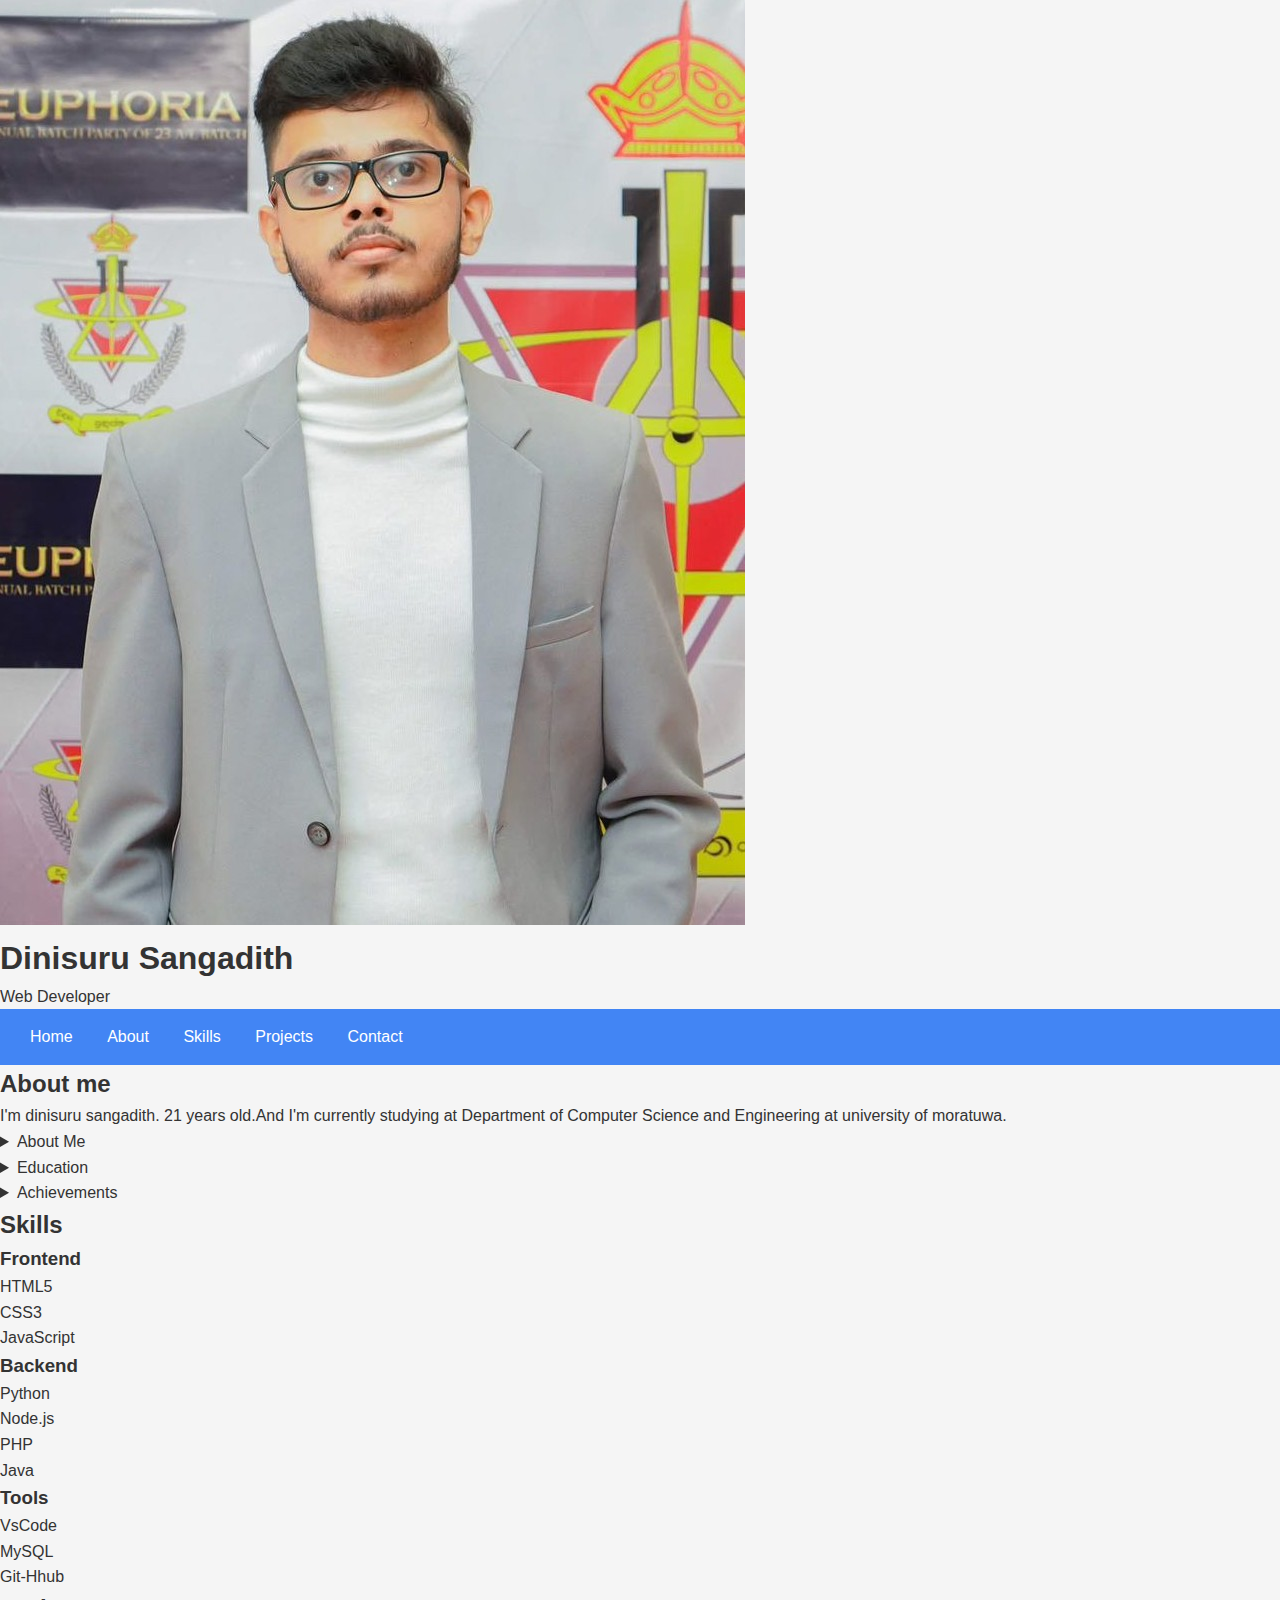
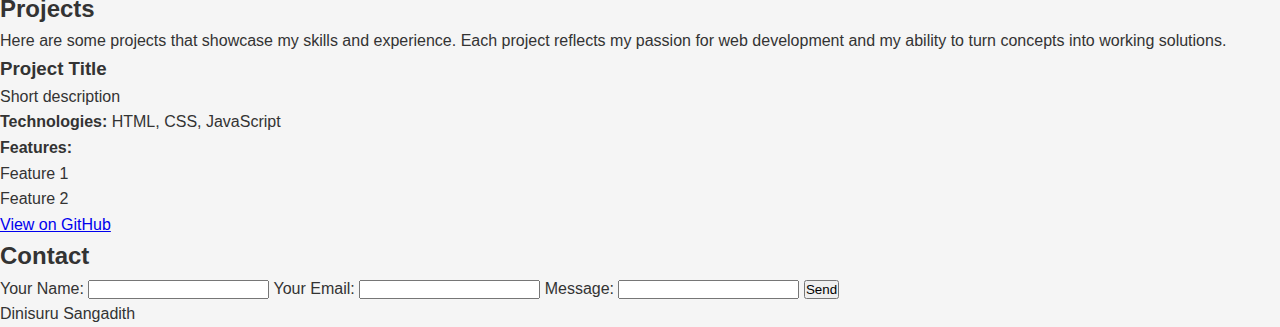
<file: Task 01/submissions/Dinisuru_Sangadith/index.html>
<!DOCTYPE html>
<html lang="en">
<head>
	<meta charset="UTF-8">
	<meta name="viewport" content="width=device-width,initial-scale=1.0">
	<title>My Portfolio</title>
	<link rel="stylesheet" href="style.css">
	<img src="images/profile.jpeg" alt="Dinisuru Sangadith" class="profile-image">
	<h1>Dinisuru Sangadith</h1>
	<p>Web Developer</p>
</head>
<body>
	<nav>
		
		<a href="#home">Home</a>
		<a href="#about">About</a>
		<a href="#skills">Skills</a>
		<a href="#projects">Projects</a>
		<a href="#contact">Contact</a>
	</nav>
	<header></header>
	<main>
		<section id="about">
				<h2>About me</h2>
				<p>I'm dinisuru sangadith. 21 years old.And I'm currently studying at Department of Computer Science and Engineering at university of moratuwa.</p>
				<details>
				<summary>About Me</summary>
				<div>
					<p>I'm dinisuru sangadith. 21 years old</p>
				</div>
				</details>
				<details>
				<summary>Education</summary>
				<div>
					 <p><strong>University:</strong> University of Moratuwa</p>
 					<p><strong>Degree:</strong> B.Sc. Computer Science</p> 
					<p><strong>Semester:</strong> 2nd</p>
				</div>
				</details>
				<details>
				<summary>Achievements</summary>
				<ul>
					<li>Winner- Enigma 2025</li>
					<li>Team Lead- SMILE LABS</li>
				</ul>
				</details>
					
		</section>

		<section id="skills">
				<h2>Skills</h2>
				<h3>Frontend</h3>
				<ul>
					<li>HTML5</li>
					<li>CSS3</li>
					<li>JavaScript</li>
				</ul>
				<h3>Backend</h3>
				<ul>
					<li>Python</li>
					<li>Node.js</li>
					<li>PHP</li>
					<li>Java</li>
				</ul>
				<h3>Tools</h3>

				<ul>
					<li>VsCode</li>
					<li>MySQL</li>
					<li>Git-Hhub</li>
				</ul>
		</section>

		<section id="projects">
				<h2>Projects</h2>
				<p>Here are some projects that showcase my skills and experience. Each project reflects my passion for web development and my ability to turn concepts into working solutions.</p>
				<article class="Project-card">
				

				<h3>Project Title</h3>
				<p>Short description</p>
				<p><strong>Technologies:</strong> HTML, CSS, JavaScript</p>
				<p><strong>Features:</strong></p>
				<ul>
				<li>Feature 1</li>
				<li>Feature 2</li>
				</ul>
				<a href="https://github.com/yourname/project">View on GitHub</a>
 </article>
		</section>
		
		<section id="contact">
				<h2>Contact</h2>
				<form>
					<label for="name">Your Name:</label>
					<input type="text" id="name" name="name">
					<label for="email">Your Email:</label>
					<input type="email" id="email" name="email">
					<label for="message">Message:</label>
					<input type="email" id="email" name="email">
					<button type="submit">Send</button>


				

						
	</main>
	<footer>Dinisuru Sangadith</footer>
</body>
</html>
</file>
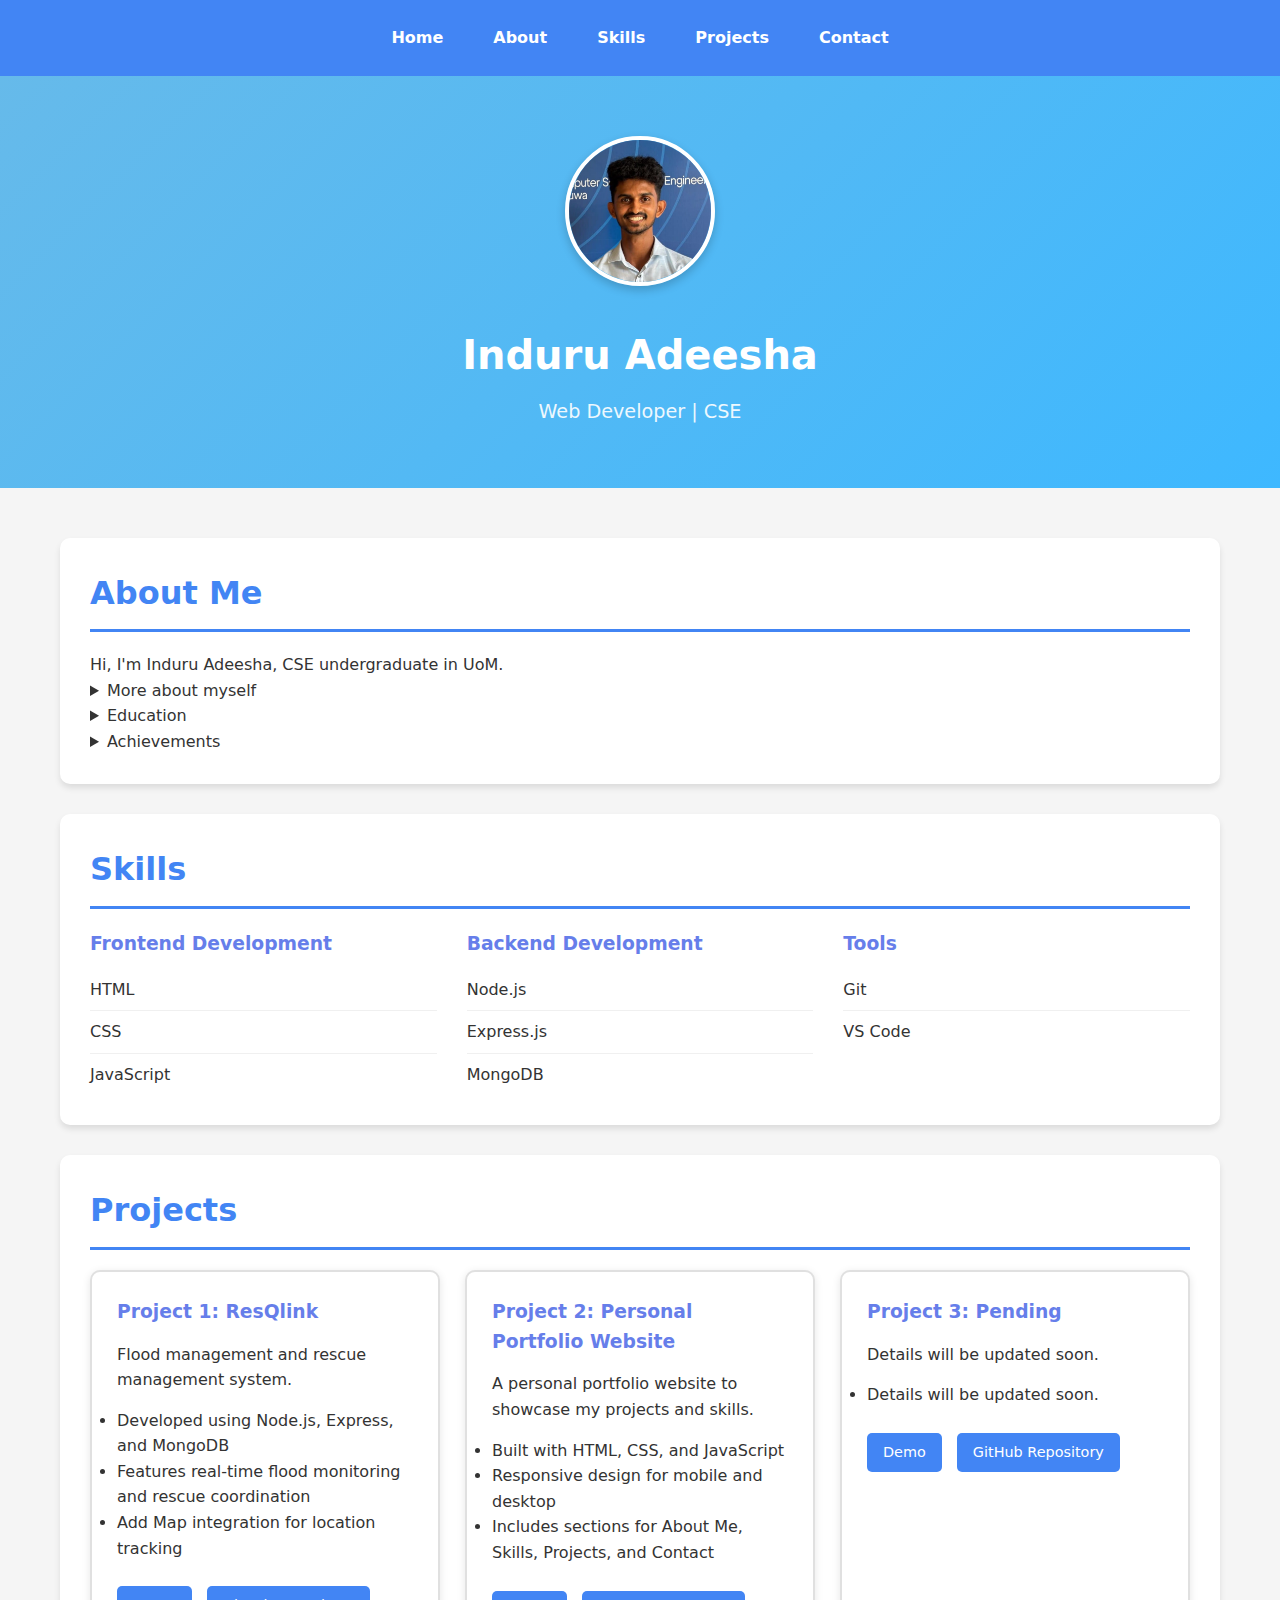
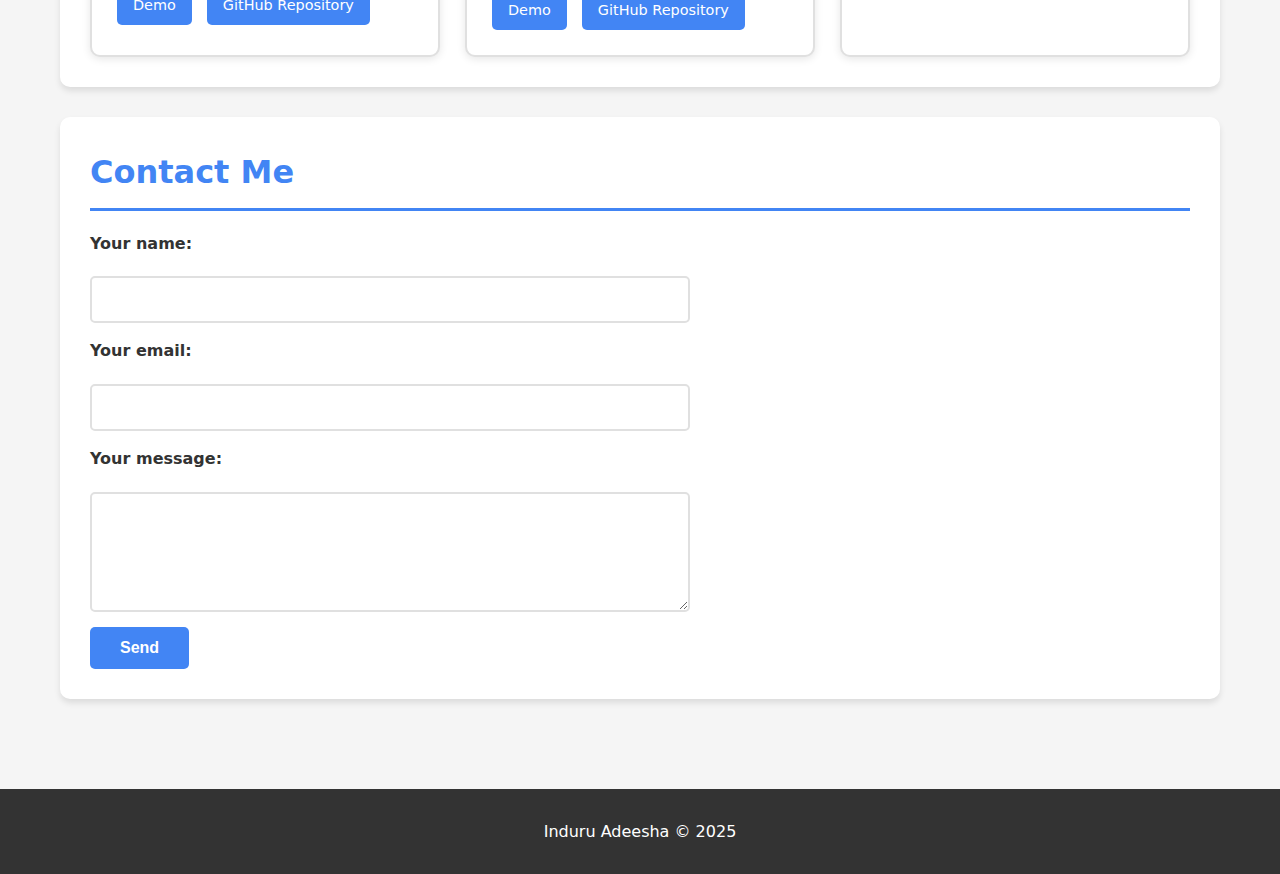
<file: Task 01/submissions/Induru_Adeesha/index.html>
<!DOCTYPE html>
<html lang="en">    
    <head>
        <meta charset="UTF-8">
        <meta name="viewport" content="width=device-width, initial-scale=1.0">
        <title>My Portfolio</title>
        <link rel="stylesheet" href="style.css">
    </head>

    <body> 
        <nav>
            <a href="#home">Home</a>
            <a href="#about">About</a>
            <a href="#skills">Skills</a>
            <a href="#projects">Projects</a>
            <a href="#contact">Contact</a>
        </nav>
        <header>
            <img src="images/profile.jpg" alt="Profile photo">
            <h1>Induru Adeesha</h1>
            <p> Web Developer | CSE </p>
        </header>

        <main>
            <section id = "about">
                <h2>About Me</h2>
                <p>Hi, I'm Induru Adeesha, CSE undergraduate in UoM.</p>
                <details>
                    <summary>More about myself</summary>
                    <p>I am passionate about web development and love creating interactive and user-friendly websites. In my free time, I enjoy learning new technologies and improving my coding skills.</p>

                </details>
                <details>
                    <summary>Education</summary>
                    <p>Bachelor of Science in Computer Science and Engineering, University of Moratuwa (Expected Graduation: 2029)</p>

                </details>
                <details>
                    <summary>Achievements</summary>
                    <p>Pending</p>
                </details>
            </section>
            <section id = "skills">
                <h2>Skills</h2>
                <div class="skills-container">
                    <div>
                        <h3>Frontend Development</h3>
                        <ul>
                            <li>HTML</li>
                            <li>CSS</li>
                            <li>JavaScript</li>
                        </ul>
                    </div>
                    <div>
                        <h3>Backend Development</h3>
                        <ul>
                            <li>Node.js</li>
                            <li>Express.js</li>
                            <li>MongoDB</li>
                        </ul>
                    </div>
                    <div>
                        <h3>Tools</h3>
                        <ul>
                            <li>Git</li>
                            <li>VS Code</li>
                        </ul>
                    </div>
                </div>
            </section>
            <section id = "projects">
                <h2>Projects</h2>
                <div class="projects-grid">
                <article class="project-card">
                    <h3>Project 1: ResQlink</h3>
                    <p>Flood management and rescue management system.</p>
                    <ul>
                        <li>Developed using Node.js, Express, and MongoDB</li>
                        <li>Features real-time flood monitoring and rescue coordination</li>
                        <li>Add Map integration for location tracking</li>
                    </ul>
                    <a href="https://resqlink-1-dt40.onrender.com" target="_blank">Demo</a>
                    <a href="https://github.com/Induru07/ResQlink" target="_blank">GitHub Repository</a>
                </article>

                <article class="project-card">
                    <h3>Project 2: Personal Portfolio Website</h3>
                    <p>A personal portfolio website to showcase my projects and skills.</p>
                    <ul>
                        <li>Built with HTML, CSS, and JavaScript</li>
                        <li>Responsive design for mobile and desktop</li>
                        <li>Includes sections for About Me, Skills, Projects, and Contact</li>
                    </ul>
                    <a href="index.html" target="_blank">Demo</a>
                    <a href="https://github.com/Induru07/portfolio" target="_blank">GitHub Repository</a>
                </article>

                <article class="project-card">
                    <h3>Project 3: Pending</h3>
                    <p>Details will be updated soon.</p>
                    <ul>
                        <li>Details will be updated soon.</li>
                    </ul>
                    <a href=\"#\" target=\"_blank\">Demo</a>
                    <a href=\"#\" target=\"_blank\">GitHub Repository</a>
                </article>
                </div>
            </section>
            <section id = \"contact\">
                <h2>Contact Me</h2>
                <form>
                    <!-- Contact form fields -->
                    <label for = "name">Your name:</label>
                    <input type="text" id="name" name="name">

                    
                    <label for = "email">Your email:</label>
                    <input type="email" id="email" name="email">

                    
                    <label for = "message">Your message:</label>
                    <textarea id="message" name="message"></textarea>

                    
                    <button type="submit">Send</button>

                </form>
            </section>
        </main>
        <footer>
            Induru Adeesha © 2025  
        </footer>
    </body>
</html>
</file>
<file: Task 01/submissions/Dinisuru_Sangadith/style.css>
* {
margin: 0;
padding: 0;
box-sizing: border-box;
}
 body {
font-family:-apple-system, BlinkMacSystemFont, ’Segoe UI’, sans-serif;
background-color: #f5f5f5;
color: #333;
line-height: 1.6;
 }

 nav {
background-color: #4285F4;
padding: 15px;
 }
 nav a {
color: white;
text-decoration: none;
margin: 0 15px;
}
</file>
<file: Task 01/submissions/Induru_Adeesha/style.css>
.container{
    display: grid;
    grid-template-columns: repeat(auto-fit, minmax(200px, 1fr));
    gap: 20px;
    padding: 20px;
}

*{
    margin : 0;
    padding: 0;
    box-sizing: border-box;

}
body{
    font-family: system-ui, -apple-system, BlinkMacSystemFont, 'Segoe UI', sans-serif;
    background-color: #f5f5f5;
    color: #333;
    line-height: 1.6;
}

nav{
    background-color: #4285f4;
    padding: 15px;
    display: flex;
    justify-content: center;
    align-items: center;
    gap: 10px;
    box-shadow: 0 2px 5px rgba(0,0,0,0.1);
}

nav a {
    color: white;
    text-decoration: none;
    padding: 10px 20px;
    font-weight: bold;
    border-radius: 5px;
    transition: background-color 0.3s ease, transform 0.2s ease;
}

nav a:hover {
    background-color: rgba(255, 255, 255, 0.2);
    transform: translateY(-2px);
}

/* Header gradient background */
header {
    background: linear-gradient(135deg, #66baea 0%, #3eb8ff 100%);
    color: white;
    text-align: center;
    padding: 60px 20px;
}

header img {
    width: 150px;
    height: 150px;
    border-radius: 50%;
    object-fit: cover;
    margin: 0 auto 20px;
    border: 4px solid white;
    box-shadow: 0 4px 10px rgba(0,0,0,0.2);
}

header h1 {
    margin: 10px 0;
    font-size: 2.5rem;
}

header p {
    font-size: 1.2rem;
    opacity: 0.9;
}

/* Main content */
main {
    max-width: 1200px;
    margin: 0 auto;
    padding: 20px;
}

/* Section white cards with shadow */
section {
    background: white;
    border-radius: 10px;
    padding: 30px;
    margin: 30px 0;
    box-shadow: 0 4px 6px rgba(0,0,0,0.1);
}

section h2 {
    color: #4285f4;
    margin-bottom: 20px;
    font-size: 2rem;
    border-bottom: 3px solid #4285f4;
    padding-bottom: 10px;
}

/* Skills container with grid */
.skills-container {
    display: grid;
    grid-template-columns: repeat(3, 1fr);
    gap: 30px;
    margin-top: 20px;
}

.skills-container h3 {
    color: #667eea;
    margin-bottom: 10px;
}

.skills-container ul {
    list-style: none;
    padding: 0;
}

.skills-container li {
    padding: 8px 0;
    border-bottom: 1px solid #f0f0f0;
}

.skills-container li:last-child {
    border-bottom: none;
}

/* Mobile: stack skills columns */
@media (max-width: 768px) {
    .skills-container {
        grid-template-columns: 1fr;
        gap: 20px;
    }
}

/* Projects grid */
.projects-grid {
    display: grid;
    grid-template-columns: repeat(auto-fit, minmax(300px, 1fr));
    gap: 25px;
    margin-top: 20px;
}

.project-card {
    background: white;
    border: 2px solid #e0e0e0;
    border-radius: 10px;
    padding: 25px;
    box-shadow: 0 2px 8px rgba(0,0,0,0.1);
    transition: transform 0.3s ease, box-shadow 0.3s ease, border-color 0.3s ease;
}

.project-card:hover {
    transform: translateY(-5px);
    box-shadow: 0 8px 16px rgba(0,0,0,0.15);
    border-color: #4285f4;
}

.project-card h3 {
    color: #667eea;
    margin-top: 0;
    margin-bottom: 15px;
}

.project-card ul {
    margin: 15px 0;
}

.project-card a {
    display: inline-block;
    margin-top: 10px;
    margin-right: 10px;
    padding: 8px 16px;
    background-color: #4285f4;
    color: white;
    text-decoration: none;
    border-radius: 5px;
    font-size: 0.9rem;
    transition: background-color 0.3s ease;
}

.project-card a:hover {
    background-color: #357ae8;
}

/* Form styling */
form {
    display: flex;
    flex-direction: column;
    gap: 15px;
    max-width: 600px;
}

label {
    font-weight: bold;
    color: #333;
    margin-bottom: 5px;
}

input[type="text"],
input[type="email"],
textarea {
    width: 100%;
    padding: 12px 15px;
    border: 2px solid #e0e0e0;
    border-radius: 5px;
    font-family: inherit;
    font-size: 1rem;
    transition: border-color 0.3s ease, box-shadow 0.3s ease;
}

input[type="text"]:focus,
input[type="email"]:focus,
textarea:focus {
    outline: none;
    border-color: #4285f4;
    box-shadow: 0 0 0 3px rgba(66, 133, 244, 0.1);
}

textarea {
    min-height: 120px;
    resize: vertical;
}

button[type="submit"] {
    width: fit-content;
    padding: 12px 30px;
    background-color: #4285f4;
    color: white;
    border: none;
    border-radius: 5px;
    font-size: 1rem;
    font-weight: bold;
    cursor: pointer;
    transition: background-color 0.3s ease, transform 0.2s ease;
}

button[type="submit"]:hover {
    background-color: #357ae8;
    transform: translateY(-2px);
}

button[type="submit"]:active {
    transform: translateY(0);
}

/* Footer */
footer {
    text-align: center;
    padding: 30px;
    background-color: #333;
    color: white;
    margin-top: 40px;
}
</file>
